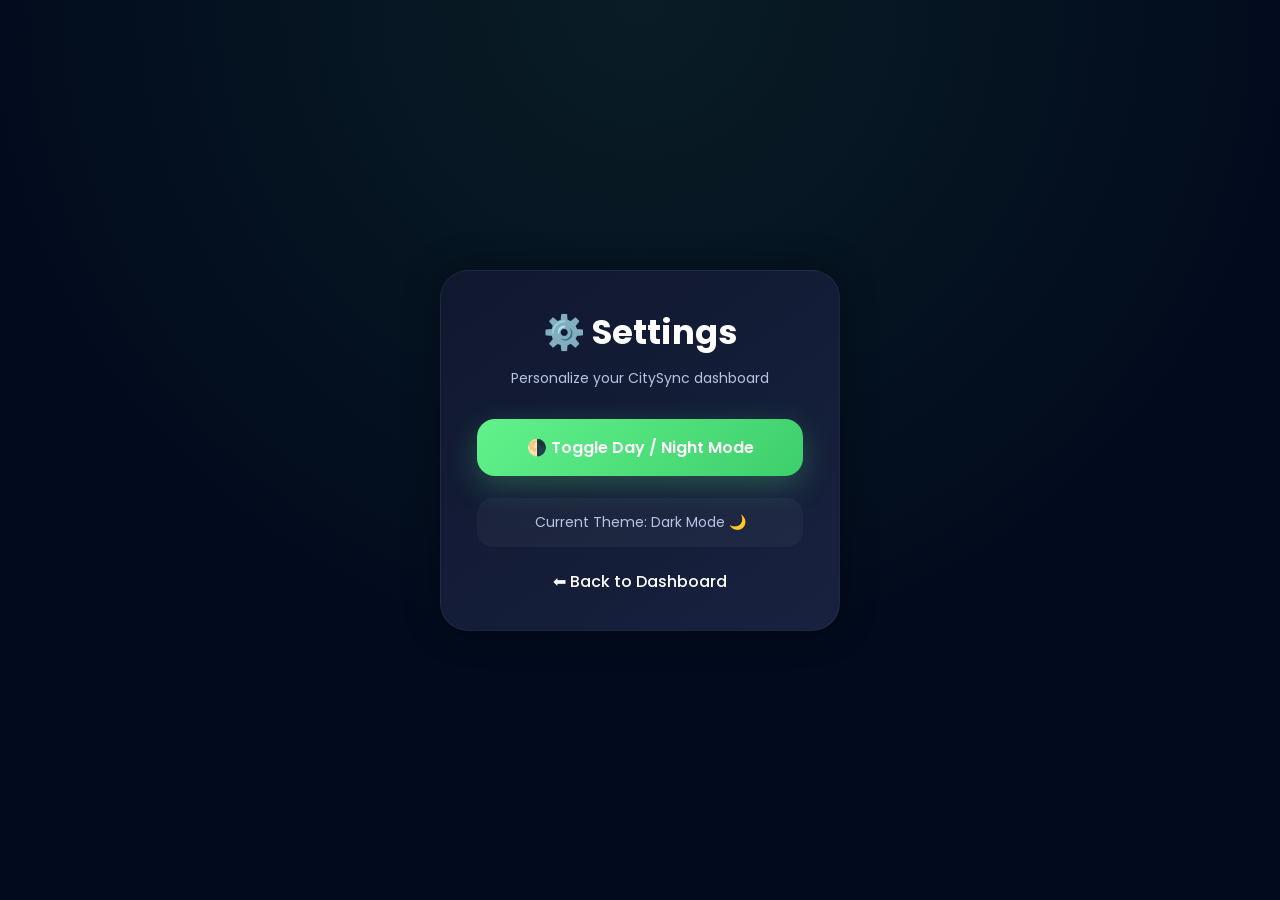
<file: templates/settings.html>
<!DOCTYPE html>
<html lang="en">
<head>
<link rel="manifest" href="/static/manifest.json">
<meta charset="UTF-8">
<meta name="viewport" content="width=device-width, initial-scale=1.0">

<title>Settings</title>

<link href="https://fonts.googleapis.com/css2?family=Poppins:wght@300;400;500;600;700&display=swap" rel="stylesheet">

<script>

/* LOAD SAVED THEME */

if (localStorage.getItem("theme") === "light") {

    document.documentElement.classList.add("light");

}

</script>

<style>

/* =========================
   THEME VARIABLES
========================= */

:root {

  --bg:#020b1d;

  --card:
  linear-gradient(
      145deg,
      rgba(17,25,48,0.92),
      rgba(25,35,65,0.95)
  );

  --text:#ffffff;

  --subtext:#b7c3e0;

  --accent:#61f28c;

  --border:
  rgba(255,255,255,0.05);

  --shadow:
  0 0 35px rgba(0,0,0,0.35);
}

/* LIGHT MODE */

.light {

  --bg:#eef4ff;

  --card:
  linear-gradient(
      145deg,
      rgba(255,255,255,0.95),
      rgba(235,242,255,0.92)
  );

  --text:#1e293b;

  --subtext:#475569;

  --accent:#3ecf6d;

  --border:
  rgba(15,23,42,0.08);

  --shadow:
  0 0 35px rgba(0,0,0,0.08);
}

/* =========================
   GLOBAL
========================= */

*{
  margin:0;
  padding:0;
  box-sizing:border-box;
  font-family:'Poppins',sans-serif;
}

body {

  background:var(--bg);

  color:var(--text);

  height:100vh;

  display:flex;
  justify-content:center;
  align-items:center;

  overflow:hidden;

  transition:0.4s ease;
}

/* BACKGROUND GLOW */

body::before{

  content:"";

  position:absolute;

  inset:0;

  background:
  radial-gradient(
      circle at top,
      rgba(97,242,140,0.08),
      transparent 60%
  );

  pointer-events:none;
}

/* =========================
   SETTINGS CARD
========================= */

.container {

  position:relative;

  width:400px;

  padding:36px;

  border-radius:28px;

  background:var(--card);

  border:
  1px solid var(--border);

  backdrop-filter:blur(18px);

  box-shadow:var(--shadow);

  text-align:center;

  z-index:2;
}

/* TITLE */

h1{

  font-size:34px;

  margin-bottom:10px;
}

.subtitle{

  color:var(--subtext);

  font-size:14px;

  margin-bottom:30px;
}

/* BUTTONS */

button{

  width:100%;

  padding:16px;

  border:none;

  border-radius:18px;

  background:
  linear-gradient(
      135deg,
      var(--accent),
      #3ecf6d
  );

  color:white;

  font-size:16px;

  font-weight:600;

  cursor:pointer;

  transition:0.3s ease;

  box-shadow:
  0 10px 30px rgba(97,242,140,0.25);
}

button:hover{

  transform:translateY(-3px);
}

/* BACK BUTTON */

.back{

  margin-top:22px;

  display:inline-block;

  text-decoration:none;

  color:var(--text);

  font-weight:500;

  transition:0.3s ease;
}

.back:hover{

  opacity:0.7;
}

/* THEME STATUS */

.theme-status{

  margin-top:22px;

  padding:14px;

  border-radius:16px;

  background:
  rgba(255,255,255,0.04);

  color:var(--subtext);

  font-size:14px;
}

</style>
</head>

<body>

<div class="container">

    <h1>⚙️ Settings</h1>

    <p class="subtitle">
        Personalize your CitySync dashboard
    </p>

    <button onclick="toggleTheme()">

        🌗 Toggle Day / Night Mode

    </button>

    <div class="theme-status" id="themeStatus">

        Current Theme:
        Dark Mode

    </div>

    <a href="/" class="back">

        ⬅ Back to Dashboard

    </a>

</div>

<script>

/* =========================
   APPLY THEME TO ALL PAGES
========================= */

function applyTheme() {

    const currentTheme =
        localStorage.getItem("theme");

    if(currentTheme === "light"){

        document.documentElement
        .classList.add("light");

        document.getElementById(
            "themeStatus"
        ).innerHTML =
        "Current Theme: Light Mode ☀️";

    } else {

        document.documentElement
        .classList.remove("light");

        document.getElementById(
            "themeStatus"
        ).innerHTML =
        "Current Theme: Dark Mode 🌙";
    }

}

/* =========================
   TOGGLE THEME
========================= */

function toggleTheme() {

    document.documentElement
    .classList.toggle("light");

    if (
        document.documentElement
        .classList.contains("light")
    ) {

        localStorage.setItem(
            "theme",
            "light"
        );

    } else {

        localStorage.setItem(
            "theme",
            "dark"
        );
    }

    applyTheme();
}

/* INITIAL LOAD */

applyTheme();

</script>
<script>

if ('serviceWorker' in navigator) {

    navigator.serviceWorker.register('/static/sw.js');

}

</script>
</body>
</html>
</file>
